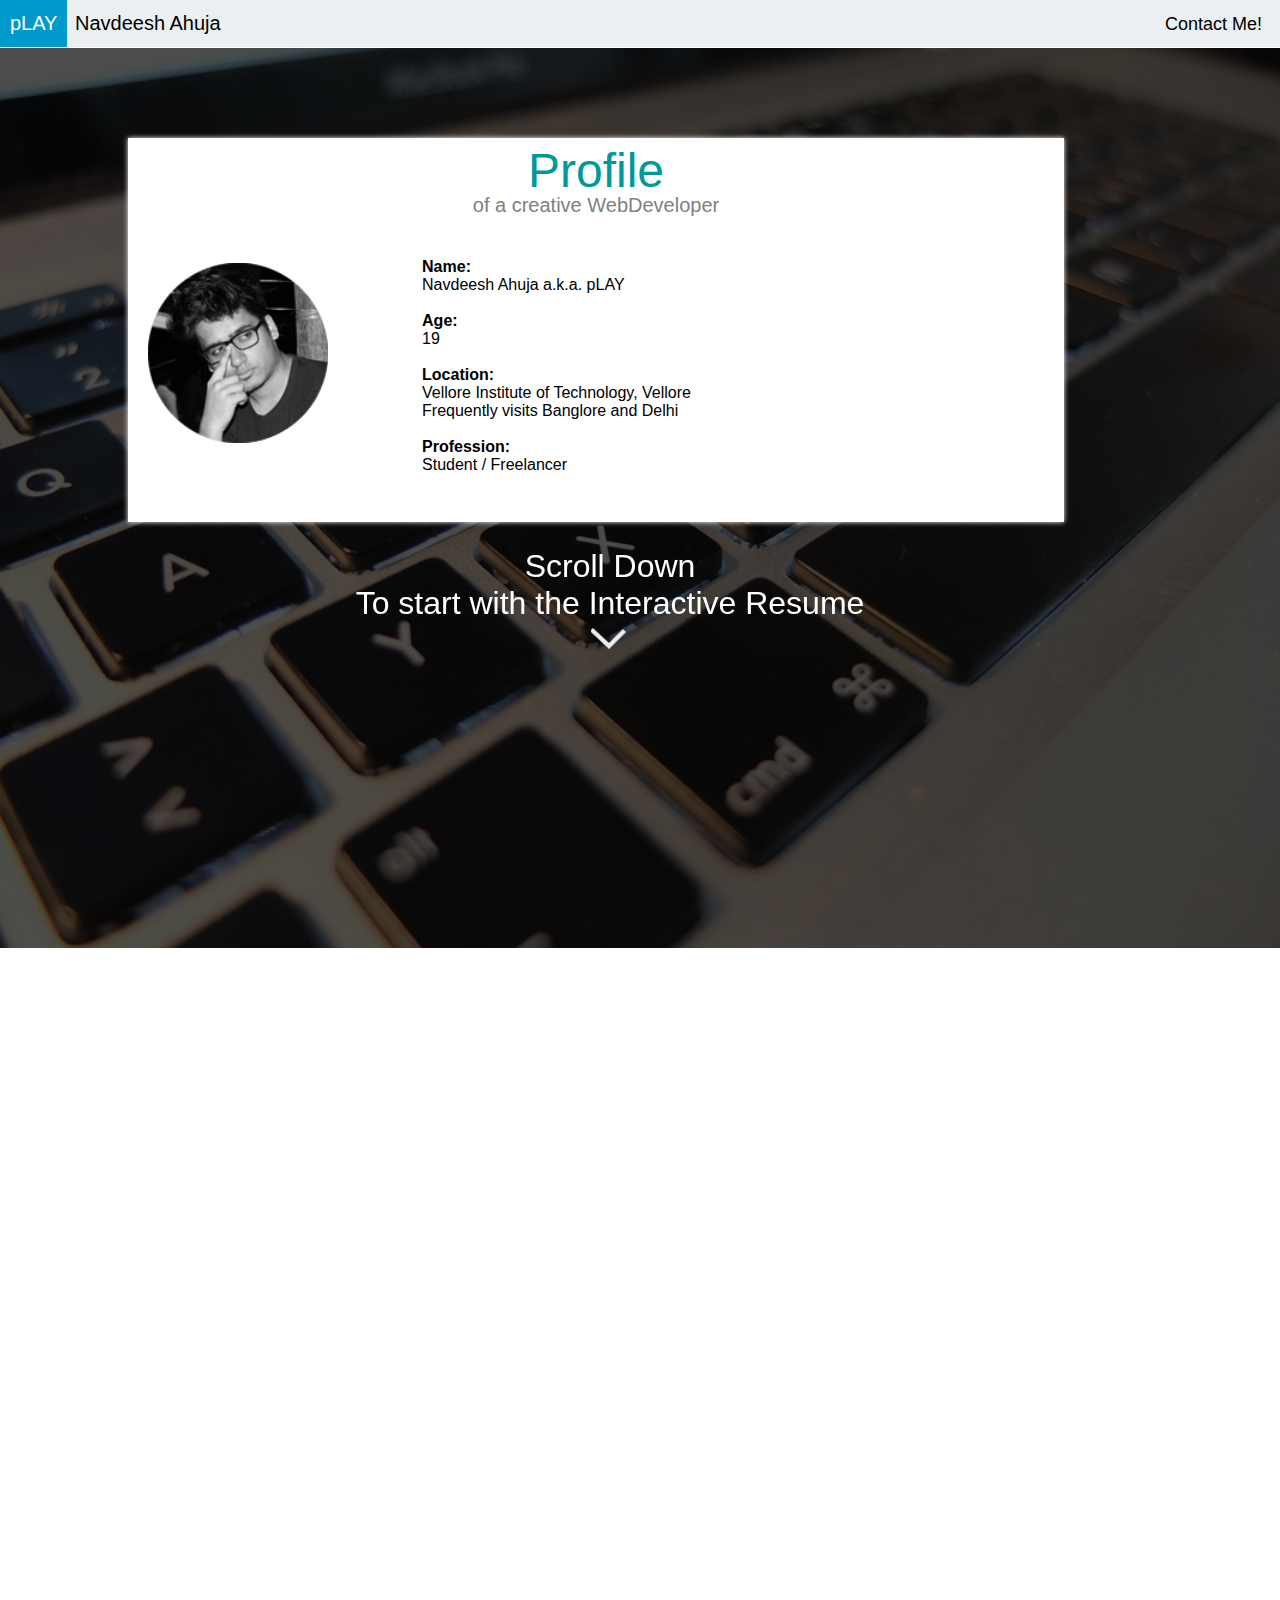
<file: index.html>
<!DOCTYPE html>
<html>
<head>
	<meta name="description" content="Official Interactive Resume of Navdeesh Ahuja, Student of Vellore Institute of Technology, From Delhi.">
	<meta name="keywords" content="HTML, CSS, JavaScript, pLAY, play, Play, Navdeesh Ahuja, Ahuja, Navdeesh">
	<meta name="author" content="Navdeesh Ahuja(navdeeshahuja@gmail.com)">
	<meta charset="utf-8">
	<meta http-equiv="X-UA-Compatible" content="IE=edge">
	<meta name="robots" content="index">
	<title>Navdeesh Ahuja(pLAY) - Offcial</title>
	<link rel="stylesheet" type="text/css" href="style.css">
</head>
<body onresize="funcc();">
<div id="SEO" style="opacity:0;z-index:-9999;position:absolute;height: 1px;width:1px;">
		<div>
			<h1>Navdeesh Ahuja(navdeeshahuja@gmail.com)</h1>
			<h2>Vellore Institute of Technology, Vellore</h2>
			<h3>Student / Freelancer</h3>
		 		<strong>Name:</strong><br>
		 		Navdeesh Ahuja a.k.a. pLAY<br><br>
		 		<strong>Age:</strong><br>
		 		19<br><br>
		 		<strong>Location:</strong><br>
		 		Vellore Institute of Technology, Vellore<br>
		 		Frequently visits Banglore and Delhi<br><br>
		 		<strong>Profession:</strong><br>
		 		Student / Freelancer<br><br>
		 	</div>
</div>
<div id="mask">
	<span><img src="images/load.png" alt="Loading GIF"><br>Loading...</span>
</div>
<div class="navi">
	<span class="logo" onclick="funn()">pLAY</span><span class="name">Navdeesh Ahuja</span>
	<a><span class="contact" onclick="fun();">Contact Me!</span></a>
</div>
<div id="fixing"></div>

<div class="story" data-0="background: url('images/ss.jpg') no-repeat;background-size: cover;" data-1199="background: url('images/ss.jpg') no-repeat;background-size: cover;" data-1200="background: url('images/boards.jpg') no-repeat;background-size: cover;" data-5599="background: url('images/boards.jpg') no-repeat;background-size: cover;" data-5600="background: url('images/backk.jpg') no-repeat;background-size: cover;" data-8299="background: url('images/backk.jpg') no-repeat;background-size: cover;" data-8300="background: none;background-size: cover;">

	<div class="backGround" id="back2" data-0="opacity:0" data-1199="opacity:0" data-1200="opacity:1" data-5599="opacity:1" data-5600="opacity:0"></div>
	<div class="backGround" id="back3" data-0="opacity:0" data-5599="opacity:0" data-5600="opacity:1" data-8299="opacity:1" data-8300="opacity:0"></div>

	<div class="back" style="position:absolute;width:100%;height:100%;background-color:rgba(0,0,0,0.7);z-index:1" data-0="background-color: rgba(0,0,0,0.7);" data-100="background-color: rgba(0,0,0,1);" data-1400="background-color: rgba(0,0,0,1);" data-1600="background-color: rgba(0,0,0,0.8);" data-5400="background-color: rgba(0,0,0,0.8);" data-5600="background-color: rgba(0,0,0,1);" data-5800="background-color: rgba(0,0,0,0.7);" data-8000="background-color: rgba(0,0,0,0.7);" data-8300="background-color: rgba(0,0,0,1);">
		<div class="profile" data-0="opacity: 1; transform: rotate(0deg);" data-20="opacity: 0.8; transform: rotate(-90deg);" data-40="opacity: 0.6; transform: rotate(-180deg);" data-60="opacity: 0.4; transform: rotate(-270deg);" data-80="opacity: 0.2; transform: rotate(-360deg);" data-100="opacity: 0; transform: rotate(-450deg);">
			<div class="profile-heading">Profile<br><span>of a creative WebDeveloper</span></div>
		 	<img src="images/DP.png" alt="Profile Picture">
		 	<div class="info">
		 		<strong>Name:</strong><br>
		 		Navdeesh Ahuja a.k.a. pLAY<br><br>
		 		<strong>Age:</strong><br>
		 		19<br><br>
		 		<strong>Location:</strong><br>
		 		Vellore Institute of Technology, Vellore<br>
		 		Frequently visits Banglore and Delhi<br><br>
		 		<strong>Profession:</strong><br>
		 		Student / Freelancer<br><br>
		 	</div>

		</div>
		<div class="scroll-down" data-0="opacity: 1;" data-100="opacity: 0;">
			Scroll Down<br>To start with the Interactive Resume<br>
			<img src="images/arrow_down.png" alt="Scroll Down JPG">
		</div>

		<div class="prog" data-0="opacity:1;font-size:200%;left:10%" data-700="opacity:1;font-size:200%;" data-1000="opacity:1;font-size:200%;" data-1300="opacity: 0;font-size:200%;left:-100%">
			<header style="font-weight: 700; font-size: 200%; text-decoration: underline; position: absolute; top: -40px;" data-0="opacity:0; left:160%;" data-150="opacity:1; left: 0%;">The story begins</header><br>
			
			<header style="font-weight: 600; position: absolute; top: 60px;" data-0="opacity:0;" data-150="opacity:0" data-300="opacity: 0;left:200%;" data-500="opacity: 1;left:0%;" >Chose to be a Programmer ;)</header><br>
			
			<div data-0="opacity:0;" data-600="opacity:0;" data-700="opacity: 1">
			<span>P</span><br>&nbsp;&nbsp;&nbsp;&nbsp;&nbsp;&nbsp;ROGRAMMERS<br>
			&nbsp;&nbsp;eople who spend their life that others won't.<br>
			&nbsp;&nbsp;&nbsp;&nbsp;And then live their life that others can't.
			</div>
		</div>

		<div class="skills" data-0="opacity:0;display:none;" data-1400="opacity:0;display:initial;" data-1600="opacity:1" data-5400="opacity:1;" data-5600="opacity:0;display:none;">
			<span class="one" data-0="opacity:0" data-1400="opacity:0" data-1600="opacity:1" >My skills include:</span>

			<span data-0="font-size:800%;top:50%;left:20%;opacity:0" data-1800="opacity:0" data-2200="opacity:1" data-2600="opacity:1" data-2800="font-size:200%;top:22%;left:3%;">
			<span data-0="left: -60%" data-2800="left:-60%" data-3000="left:-6.5%">&bull;</span>&nbsp;C/C++/Python
			</span>

			<span data-0="font-size:500%;top:45%;left:20%;opacity:0" data-2800="opacity:0" data-3000="opacity:1" data-3400="opacity:1" data-3600="font-size:200%;top:28%;left:2%">
			<span data-0="left: -60%" data-3600="left:-60%" data-3800="left:0%;">&bull;</span>&nbsp;&nbsp;iOS Frontend Developement using Swift
			</span>

			<span data-0="font-size:440%;top:45%;left:15%;opacity:0" data-3600="opacity:0" data-3800="opacity:1" data-4200="opacity:1" data-4400="font-size:200%;top:34%;left:2%;">
			<div data-0="display:none;" data-4300="display:initial;">
				<span data-0="left:-60%;" data-4400="left:-60%;" data-4600="left:0%;" >&bull;</span>&nbsp;&nbsp;Frontend Web Developement<ul class="nom"><li>HTML5</li><li>CSS3</li><li>Javascript</li></ul>
			</div>
			<div data-0="display:initial;" data-4300="display:none;">
				Frontend Web Developement<br>using HTML, CSS, Javascript
			</div>
			</span>

			<span data-0="font-size:400%;top:45%;left:25%;opacity:0" data-4400="opacity:0" data-4600="opacity:1" data-5000="opacity:1" data-5200="font-size:200%;top:57%;left:2%">
			<div data-0="display:none" data-5100="display:initial">
				<span data-0="left:-60%" data-5200="left:-60%" data-5400="left:0%">&bull;</span>&nbsp;&nbsp;Backend Web Developement<ul class="nom"><li>PHP5</li><li>MySQL</li></ul>
			</div>
			<div data-0="display:initial" data-5100="display:none"> 
				Backend Web Developement<br>using PHP, MySQL
			</div>
			</span>


		</div>

		<div class="Projects" data-0="opacity:0;" data-5600="opacity:0;display:initial;" data-5800="opacity:1" data-8000="opacity:1" data-8300="opacity:0" data-8301="display:none">
			<div class="two" data-0="left:25%" data-6000="left:25%" data-6400="left:25%" data-6600="left:-10%">
				<span data-0="opacity:0;" data-5600="opacity:0" data-5800="opacity:1" data-6400="opacity:0;">Skills without</span>

				<span data-0="opacity:0;" data-5600="opacity:0" data-5800="opacity:1">&nbsp;Projects</span>

				<span style="font-size:200%;position:relative;top:15px;" data-0="opacity:0" data-5600="opacity:0" data-5800="opacity:1" data-6400="opacity:0">?</span>
			</div>
			
			<div class="three">
				<ul>
					<li data-0="top:1000px" data-6700="top:1000px" data-7000="top:0"><a target="_blank" href="blind-aid.html">Blind<br>Aid<br><img src="images/blindbhai.png" alt="Blind Man"></a></li>


					<li data-0="top:1000px" data-7100="top:1000px" data-7400="top:0"><a target="_blank" href="http://eshanavdeep.site88.net">A Wedding<br>Website<br><img src="images/esha_navdeep_logo.png" alt="Wedding Logo"></a></li>


					<li data-0="top:1000px" data-7500="top:1000px" data-7800="top:0"><a target="_blank" href="car-tracer.html">Car<br>Tracer<br><img src="images/rand_car.png" alt="Car"></a></li>
				</ul>
			</div>

		</div>

		<div class="con" data-0="opacity:0;display: none" data-8300="opacity:0;display:initial" data-8600="opacity:1">
			<iframe src="contact.html"></iframe>
		</div>


	</div>
</div>



<div class="storychoti">
	<div class="backG"></div>
	<div class="backG" style="background: rgba(0,0,0,0.6);z-index: -10"></div>
		<div class="profile">
			<div class="profile-heading">Profile<br><span>of a creative WebDeveloper</span></div>
		 	<img src="images/DP.png" alt="Profile Picture">
		 	<div class="info">
		 		<strong>Name:</strong><br>
		 		Navdeesh Ahuja a.k.a. pLAY<br><br>
		 		<strong>Age:</strong><br>
		 		19<br><br>
		 		<strong>Location:</strong><br>
		 		Vellore Institute of Technology, Vellore<br>
		 		Frequently visits Banglore and Delhi<br><br>
		 		<strong>Profession:</strong><br>
		 		Student / Freelancer<br><br>
		 	</div>

		</div>


		<div class="skills">
			<span class="one">My skills include:</span>
			<ul>
				<li>C / C++ / Python</li>
				<li>iOS Frontend Developement using Swift</li>
				<li>Frontend Web Developement
					<ul>
						<li>HTML5</li>
						<li>CSS3</li>
						<li>JavaScript</li>
					</ul>
				</li>
				<li>Backend Web Developement
					<ul>
						<li>PHP5</li>
						<li>MySQL</li>
					</ul>					
				</li>
			</ul>


		</div>

		<div class="Projects">
			<div class="two">
				Projects
			</div>
			
			<div class="three">
				<ul>
					<li><a target="_blank" href="blind-aid.html">Blind<br>Aid<br><img src="images/blindbhai.png" alt="Blind Man"></a></li>


					<li><a target="_blank" href="http://eshanavdeep.site88.net">A Wedding<br>Website<br><img src="images/esha_navdeep_logo.png" alt="Wedding Logo"></a></li>


					<li><a target="_blank" href="car-tracer.html">Car<br>Tracer<br><img src="images/rand_car.png" alt="Car"></a></li>
				</ul>
			</div>

		</div>

		<div class="con">
			<iframe src="contact.html"></iframe>
		</div>
</div>






<script src="JS/skrollr.js" type="text/javascript"></script>
<script type="text/javascript">
	function funcc()
	{
		if(window.innerWidth>1100)
			var s=skrollr.init();
		else
			var x=skrollr.init().destroy();
	}

	funcc();

	
	function fun()
	{
		window.scrollBy(0, 100000);
	}
	
	function funn()
	{
		window.scrollBy(0, -10000);
	}
	
	window.onload=function(){document.getElementById("mask").style.display="none";}
	
</script>
</body>
</html>
</file>
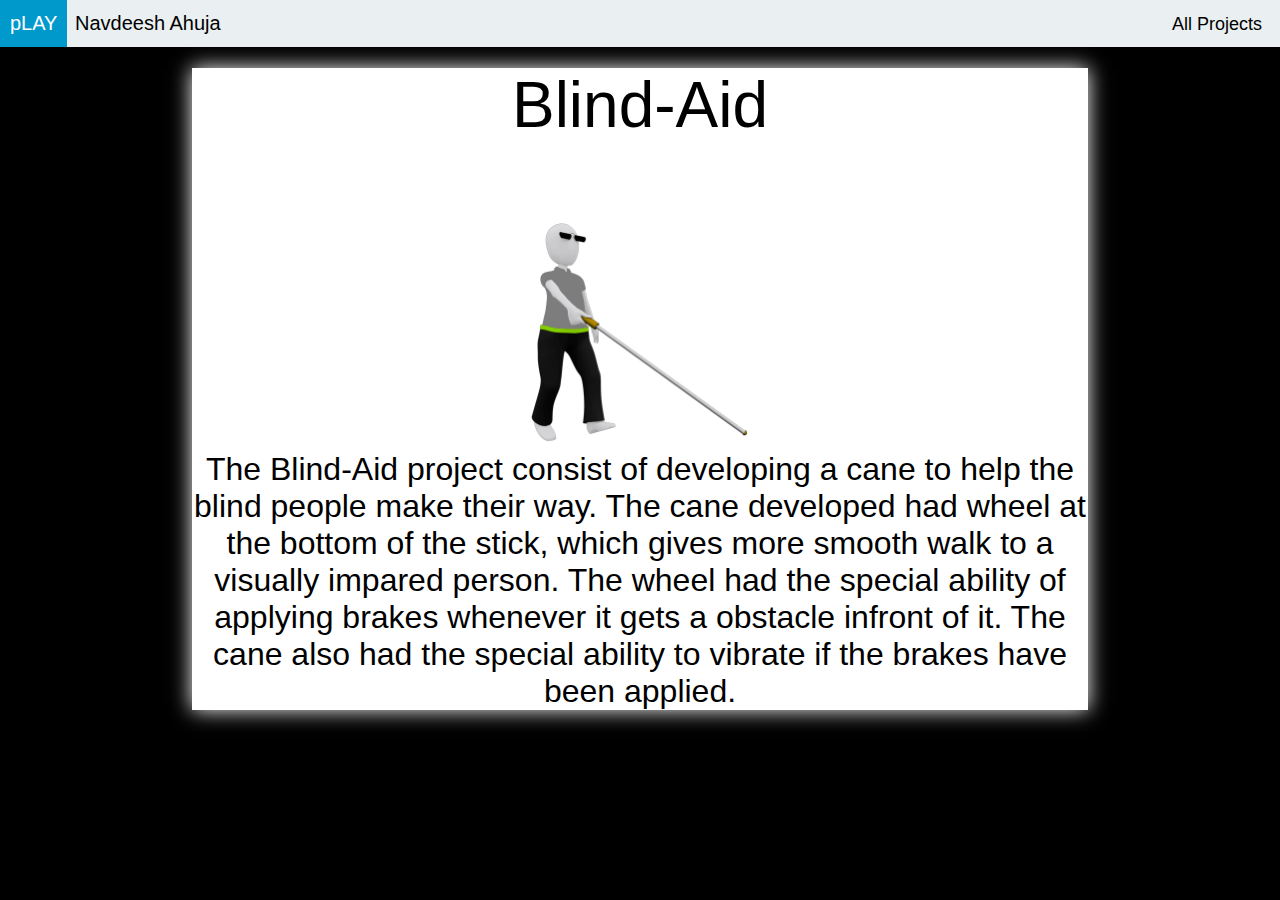
<file: blind-aid.html>
<!DOCTYPE html>
<html>
<head>
	<title>Blind-Aid</title>
	<link rel="stylesheet" type="text/css" href="style.css">
</head>
<body bgcolor="black">
<div class="navi">
	<span class="logo" onclick="funn()">pLAY</span><span class="name">Navdeesh Ahuja</span>
	<span class="allPP">All Projects
		<ul>
			<li><a href="#">Blind-Aid</a></li>
			<li><a href="http://eshanavdeep.site88.net">Wedding Site</a></li>
			<li><a href="car-tracer.html">Car Tracer</a></li>
		</ul>

	</span>
</div>
<div id="fixing"></div>
<div class="foto">
	<span>Blind-Aid</span><br><br><br>
	<img src="images/blindbhai.png"><br>

The Blind-Aid project consist of developing a cane to help the blind people make their way. The cane developed had wheel at the bottom of the stick, which gives more smooth walk to a visually impared person. The wheel had the special ability of applying brakes whenever it gets a obstacle infront of it. The cane also had the special ability to vibrate if the brakes have been applied.
</div>



</body>
</html>
</file>
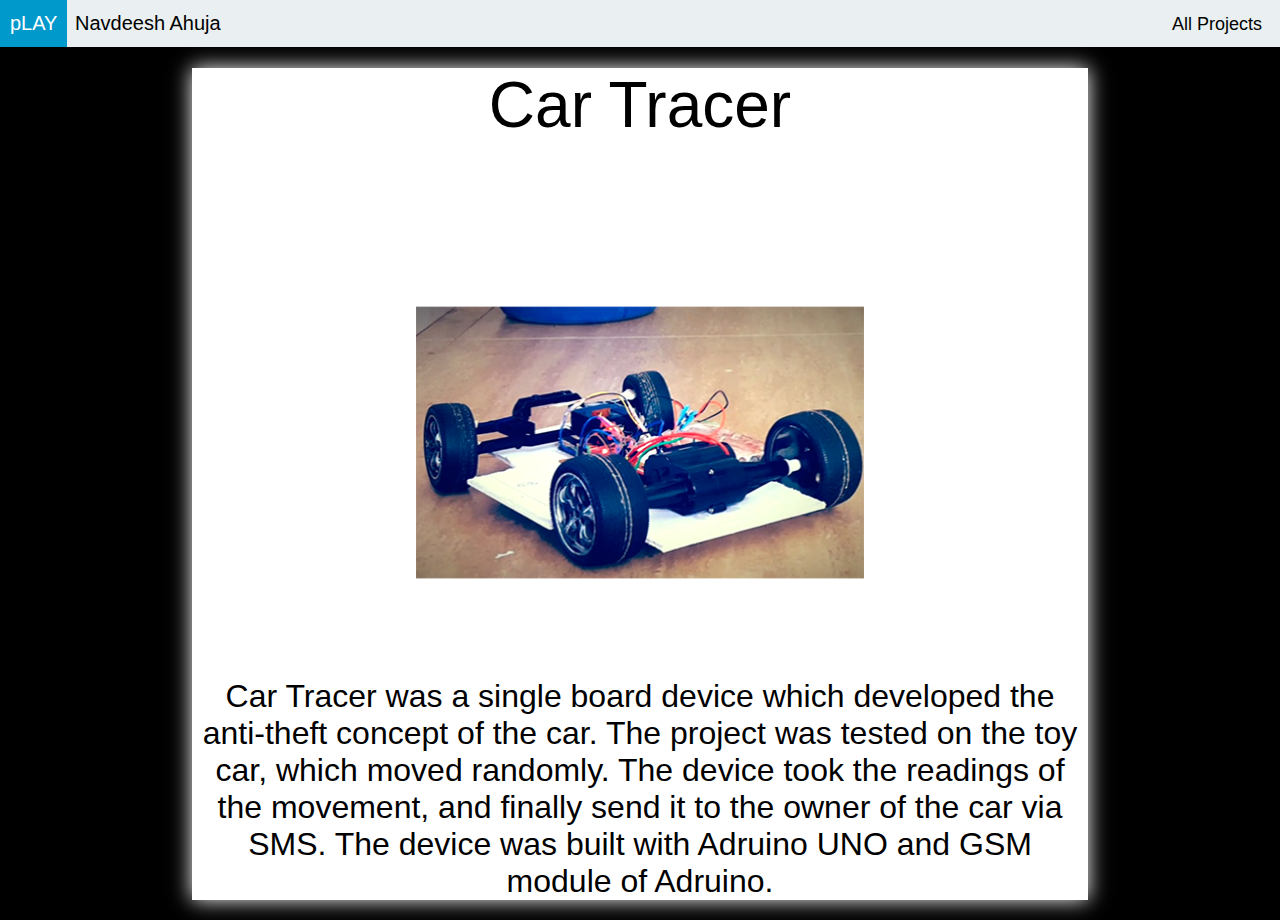
<file: car-tracer.html>
<!DOCTYPE html>
<html>
<head>
	<title>Blind-Aid</title>
	<link rel="stylesheet" type="text/css" href="style.css">
</head>
<body bgcolor="black">
<div class="navi">
	<span class="logo" onclick="funn()">pLAY</span><span class="name">Navdeesh Ahuja</span>
	<span class="allPP">All Projects
		<ul>
			<li><a href="#">Blind-Aid</a></li>
			<li><a href="http://eshanavdeep.site88.net">Wedding Site</a></li>
			<li><a href="car-tracer.html">Car Tracer</a></li>
		</ul>

	</span>
</div>
<div id="fixing"></div>
<div class="foto">
	<span>Car Tracer</span><br><br><br>
	<img src="images/rand_car.png" style="width: 50%"><br>
Car Tracer was a single board device which developed the anti-theft concept of the car. The project was tested on the toy car, which moved randomly. The device took the readings of the movement, and finally send it to the owner of the car via SMS. The device was built with Adruino UNO and GSM module of Adruino.
</div>



</body>
</html>
</file>
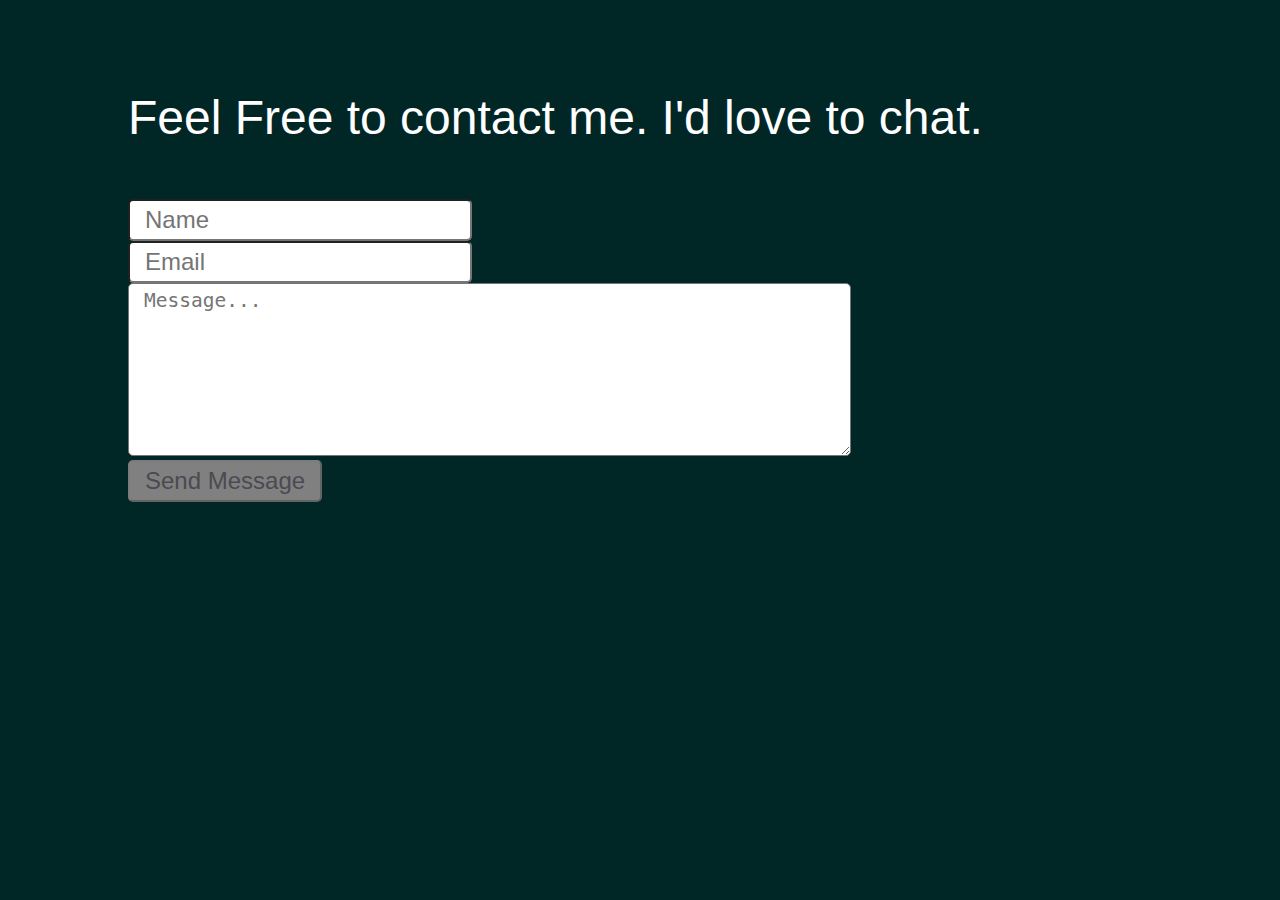
<file: contact.html>
<!DOCTYPE html>
<html>
<head>
	<style>
		body
		{
			margin: 0;
			padding: 0;
		}

		.main
		{
			position: absolute;
			height: 100%;
			width: 100%;
			
			
		}

		span
		{
			color: white;
			font-family: 'Helvetica Neue', Helvetica, sans-serif, arial;
			font-size: 300%;
		}

		#form
		{
			position: relative;
			top:10%;
			margin-left: 10%;
		}

		input
		{
			border-radius: 5px;
			padding: 5px 15px;
			font-size: 150%;
		}

		textarea
		{
			border-radius: 5px;
			height: 100%;
			width: 60%;
			padding: 5px 15px;
			font-size: 150%;

		}

		.subenabled
		{
			background-image: -ms-linear-gradient(top, #fceabb 0%, #FCCD4D 50%, #fbdf93 100%);

			background-image: -moz-linear-gradient(top, #fceabb 0%, #FCCD4D 50%, #fbdf93 100%);

			background-image: -o-linear-gradient(top, #fceabb 0%, #FCCD4D 50%, #fbdf93 100%);

			background-image: -webkit-gradient(linear, left top, left bottom, color-stop(0, #fceabb), color-stop(50, #FCCD4D), color-stop(100, #fbdf93));

			background-image: -webkit-linear-gradient(top, #fceabb 0%, #FCCD4D 50%, #fbdf93 100%);

			background-image: linear-gradient(to bottom, #fceabb 0%, #FCCD4D 50%, #fbdf93 100%);
		}

		.subdisabled
		{
			background-color: gray;
			color: #4b4a51;
		}


		
		


	</style>
</head>
<body>
<div class="main" style="background: #009999">
	<div class="main" style="background: rgba(0,0,0,0.75);">
		<div id="form">
			<span>Feel Free to contact me. I'd love to chat.</span>
			<br><br><br><br>
			
			<form action="cont2.php" method="POST">
				<input id="in1" type="text" name="name" placeholder="Name"></input><br>
				<input id="in2" type="text" name="mailid" placeholder="Email"></input><br>
				<textarea id="in3" rows="7" type="text" name="message" placeholder="Message..."></textarea>
				<br><input  id="sub" type="submit" value="Send Message"></input>
			</form>

		</div>
	</div>
</div>

<script type="text/javascript">

	var but=document.getElementById("sub");
	but.disabled=true;
	but.className="subdisabled";

	var inp1=document.getElementById("in1");
	var inp2=document.getElementById("in2");
	var inp3=document.getElementById("in3");

	function validateEmail()
	{
	    var x = inp2.value;
	    var atpos = x.indexOf("@");
	    var dotpos = x.lastIndexOf(".");
	    if (atpos<1 || dotpos<atpos+2 || dotpos+2>=x.length) 
	    {
	        return false;
	    }
	    else
	    {
	    	return true;
	    }
	}

	function validate()
	{
		if(inp1.value=='' || !(validateEmail()) || inp3.value=='')
		{
			console.log(typeof(inp2.value));
			but.disabled=true;
			but.className="subdisabled";
		}
		else
		{
			but.disabled=false;
			but.className="subenabled";
		}
	}

	inp1.addEventListener("keydown", validate);
	inp2.addEventListener("keydown", validate);
	inp3.addEventListener("keydown", validate);
	inp1.addEventListener("keyup", validate);
	inp2.addEventListener("keyup", validate);
	inp3.addEventListener("keyup", validate);
	


</script>

</body>
</html>
</file>
<file: style.css>
@font-face {
    font-family: "font1";
    src: url(fon.ttf) format("truetype");
}

@font-face {
    font-family: "font2";
    src: url(font-2.otf) format("truetype");
}

@font-face {
    font-family: "font3";
    src: url(font-3.ttf) format("truetype");
}

body
{
	margin: 0;
	padding: 0;
	font-family: 'Helvetica Neue', Helvetica, sans-serif, arial;
}

@keyframes rotatee
{
	0% {transform:rotate(0deg);}
	100% {transform:rotate(360deg);}
}

@-webkit-keyframes rotatee
{
	0% {transform:rotate(0deg);}
	100% {transform:rotate(360deg);}
}

#mask
{
color:white;
position:fixed;
top:0;
left:0;
bottom:0;
right:0;
z-index:10;
text-align:center;
background:black;
}

#mask span
{
position:relative;
top:30%;
}

#mask span img
{
animation:rotatee 1s;
animation-iteration-count:infinite;
-webkit-animation:rotatee 1s;
-webkit-animation-iteration-count:infinite;
}




.navi
{
	width: 100%;
	position: fixed;
	font-family: 'Helvetica Neue', Helvetica, sans-serif, arial;
	background-color: #eaf0f1;
	padding: 12px;
	font-size: 125%;
	text-align: right;
	z-index: 1;
}

.logo
{
	background-color: #0099cc;
	position: absolute;
	padding: 12px 10px;
	top: 0; left: 0;
	color: white;
	z-index: 3;
}



.name
{
	position: absolute;
	top: 12px; left: -78px;
	z-index: 2;
	transition: left 0.2s ease-out;
}

.navi:hover .name
{
	left: 75px;
}

.contact
{
	margin-right: 20px;
	font-size: 90%;
	padding: 10px;
	border-bottom: solid 0px;
	transition: border-bottom 0.1s;

}

.contact:hover
{
	border-bottom: solid 4px #009999;
}

.navi a
{
	text-decoration: none;
	color: inherit;
}

#fixing
{
	height: 48px;
}

.story
{
	position: fixed;
	height: 100%;
	width: 100%;
	background: url('images/ss.jpg') no-repeat;
	background-size: cover;
	/*Load all three wallpapers so that no lag when loading with JS.skrollr.js*/
}

.backGround
{
	z-index: 0;
	position: absolute;
	top:0;left:0;right:0;bottom:0;
}

#back2
{
	background: url('images/boards.jpg') no-repeat;
	background-size: cover;
}

#back3
{
	background: url('images/backk.jpg') no-repeat;
	background-size: cover;
}


.storychoti
{
	display: none;
}

.profile
{
	width: 70%;
	background-color: white;
	position: absolute;
	margin: auto;
	top: 10%;
	left: 10%;
	padding: 20px;
	padding-bottom: 30px;
	box-shadow: 0 0 5px white;
}



.profile-heading
{
	line-height: 25px;
	color: #009999;
	font-size: 300%;
	width: 100%;
	text-align: center;
	margin-bottom: 40px;
}

.profile-heading span
{
	color: gray;
	font-size: 20px;
}

.profile img
{
	display: inline-block;
	margin-right: 10%;
	margin-bottom: 5%;
	width: 180px;
}

.info
{
	display: inline-block;
	margin: 0;
	position: relative;
}

.scroll-down
{
	text-align: center;
	width: 100%;
	font-size: 200%;
	color: white;
	position: absolute;
	top: 500px;
	left: -30px;
}

@keyframes up-down
		{
            0%   {top: 80px;}
            50%  {top: 90px;}
            100% {top: 80px;}
        }

@-webkit-keyframes up-down
		{
            0%   {top: 80px;}
            50%  {top: 90px;}
            100% {top: 80px;}
        }

.scroll-down img
{
	position: absolute;
	animation: up-down 2s;
	animation-iteration-count: infinite;
	-webkit-animation: up-down 2s;
	-webkit-animation-iteration-count: infinite;
	top: 80px;
	left: 48.5%;
}

.prog
{
	font-family: font1;
	position: absolute;
	color: white;
	top: 100px;
	left: 10%;
	width: 100%;
}

.prog div
{
	position: absolute;
	top: 130px;
	font-size: 100%;
}

.prog span
{
	position: absolute;
	font-size: 400%;
}

.skills span
{
	position: absolute;
	color: white;
	font-weight: 800;
	font-family: font2;
}

.one
{
	top: 10%;
	left: 1%;
	font-size: 400%;
}

.nom
{
	margin: 0;
	margin-left: 15%;
	list-style-type: circle;
}

.two
{
	color: white;
	position: relative;
	font-size: 300%;
	font-family: font3;
	left: 0;
	top: 1%;
}

.three
{
	font-family: font3;
}

.three ul
{
	padding: 0;
	margin: 0;
	list-style-type: none;
	position: absolute;
	width: 100%;
	left: 12%;
	top: 20%;
}

.three ul li
{
	padding: 2% 1.5%;
	text-align: center;
	display: inline-block;
	background-color: white;
	width: 22%;
	font-size: 190%;
	transition: background-color 0.5s;
	position: relative;
}

.three ul li:hover
{
	background-color: #0099cc;
	color:white;
}


.three li a
{
	color: inherit;
	text-decoration: none;
}

.three li img
{
	width: 90%;
}

.three li+li
{
	margin-left: 2%;
}

.con
{
	
	width: 100%;
	height: 100%;
}

.con iframe
{
	padding: 0;
	margin: 0;
	border: 0;
	width: 100%;
	height: 100%;
	position: absolute;
	z-index: 9;
}

.backG
{
	background: url('images/ss.jpg') no-repeat;
	background-size: cover;
	position: fixed;
	top:0;
	bottom: 0;
	left: 0;
	right: 0;
	z-index: -13;
}


@media (max-width: 1100px)
{


	.storychoti
	{
		display:block;
	}
	
	.story
	{
		display:none;
	}

	.profile
	{
		position: initial;
		margin: 10% auto;
		text-align: center;
	}

	.info
	{
		text-align: left;
	}

	.three ul
	{
		position: initial;
	}

	.skills span
	{
		position: initial;
		color: #009999;
		font-size: 200%;
		margin-left: 10px; 
	}

	.skills
	{
		font-size: 130%;
		padding: 10% 0;
		width: 80%;
		background-color: white;
		margin: 0 auto;
		box-shadow: 0 0 5px white;
	}

	.Projects
	{
		padding: 10% 0;
		width: 80%;
		margin: 10% auto;
		background-color: white;
		box-shadow: 0 0 5px white;
	}

	.two
	{
		margin-left: 5%; 
		color: #009999;
	}

	.three
	{
		text-align: center;
		margin-top: 10%;
	}

	.three ul li
	{
		display: block;
		width: 80%;
		margin: 10px auto;
		border: solid 2px #0099cc;
		padding-right: 0;
	}
}


.allPP
{
	font-size: 90%;
	padding: 10px;
	padding-right: 30px;
}

.allPP ul
{
	display: none;
	list-style-type: none;
	position: absolute;
	right: 23px;
	margin: 0;
	padding: 10px 0;
	width: 120px;
	margin-top:5px; 
	background-color: #009999;
	padding-bottom: 0;
}

.allPP ul li
{
	padding: 10px 10px;
	text-align: center;
}

.allPP:hover ul
{
	display: block;
}

.allPP:hover
{
	background-color: #009999;
	color: white;
}

.allPP ul li:hover
{
	background-color: white;
	color: #009999;
}

.foto
{
	font-size: 200%;
	text-align: center;
	width: 70%;
	margin: 20px auto;
	background-color: white;
	box-shadow: 0 0 20px white;
}

.foto img
{
	width: 25%;
}

.foto span
{
	font-size: 200%;
}
</file>
